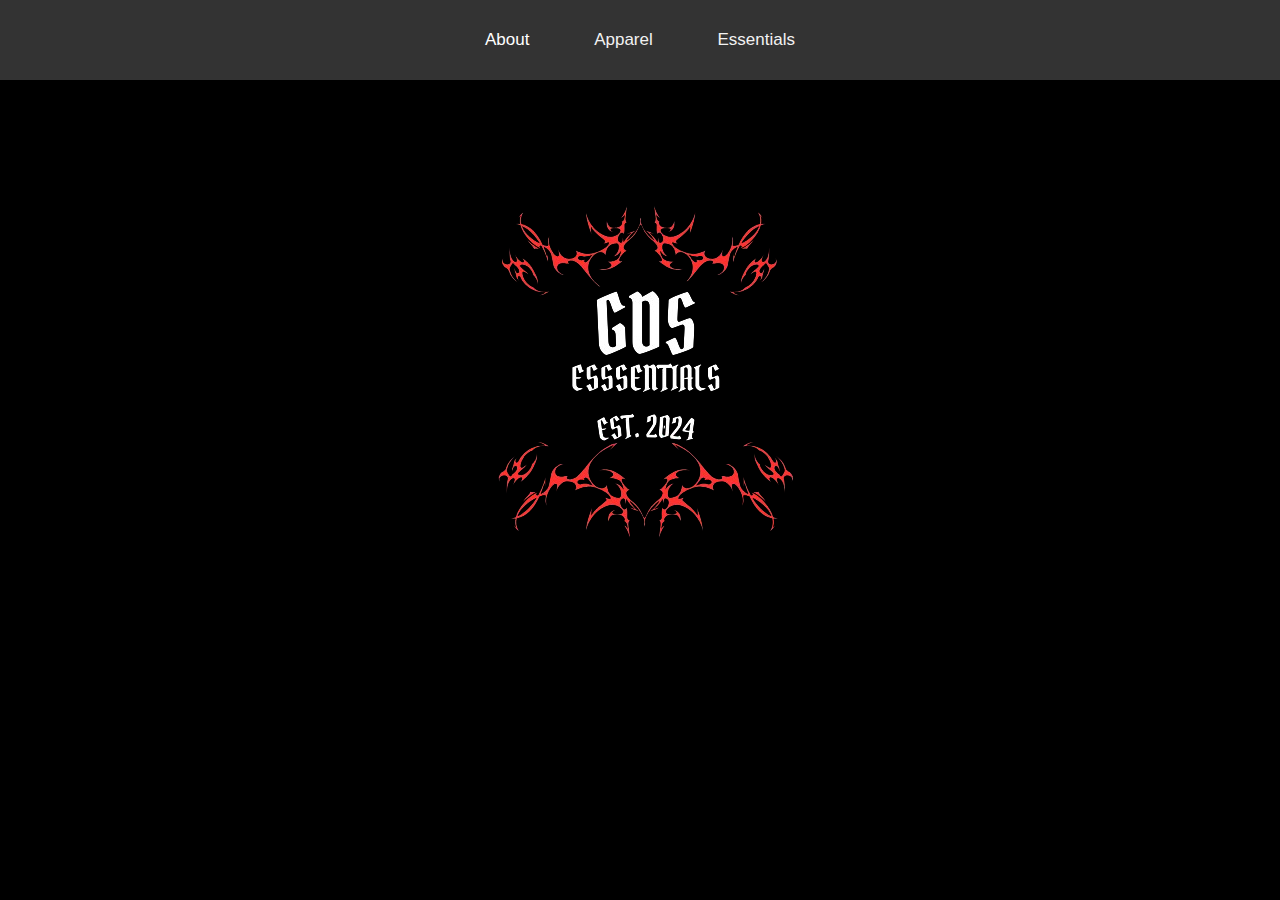
<file: index.html>
<!DOCTYPE html>
<html lang="en">
<head> 
    <meta charset="UTF-8">
    <meta name="viewport" content="width=device-width, initial-scale=1.0">
    <title>GDS ESSENTIALS</title>
    <link rel="stylesheet" href="style.css">
</head>
<body class="home-page">
    <div class="topnav">
        <a class="active" href="about.html">About</a>
        <a href="apparel.html">Apparel</a>
        <a href="essentials.html">Essentials</a>
      </div>
    <img src="GDS-2-removebg-preview.png">
</body>
</html>
</file>
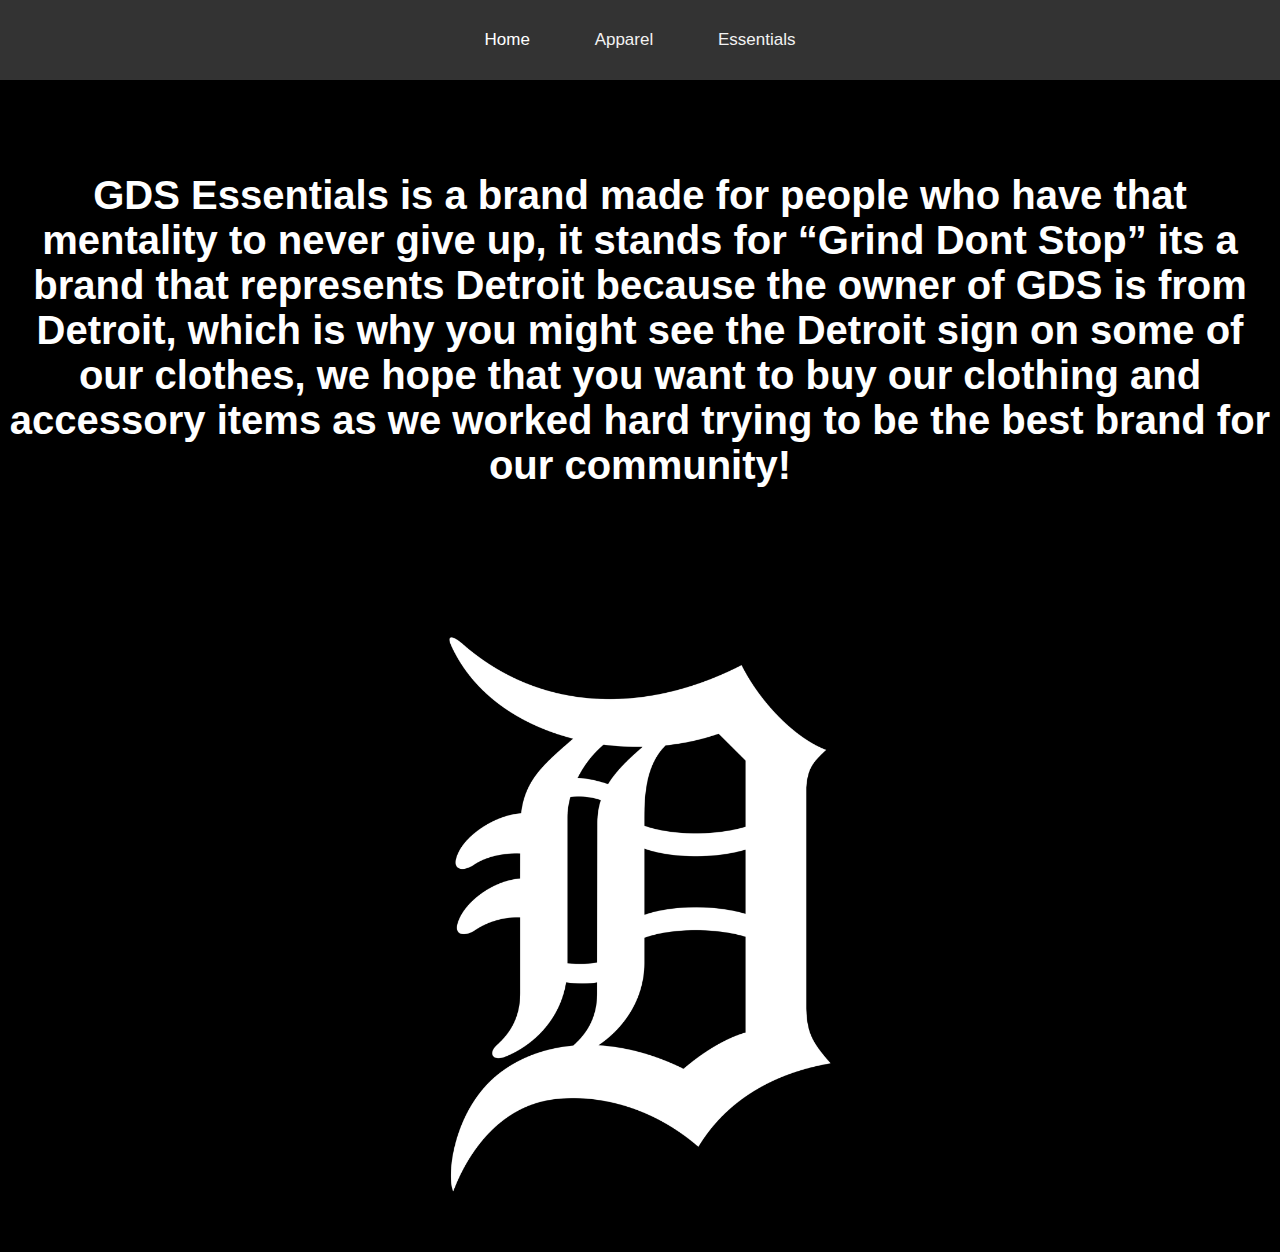
<file: about.html>
<!DOCTYPE html>
<html lang="en">
<head>
    <meta charset="UTF-8">
    <meta name="viewport" content="width=device-width, initial-scale=1.0">
    <title>About me</title>
    <link rel="stylesheet" href="style.css">
</head>
<body>
    <body class="home-page">
        <header>
            <div class="topnav">
                <a class="active" href="index.html">Home</a>
                <a href="apparel.html">Apparel</a>
                <a href="essentials.html">Essentials</a>
              </div>
        </header>
    <h6>  GDS Essentials is a brand made for people who have that mentality
          to never give up, it stands for “Grind Dont Stop” its a brand that 
          represents Detroit because the owner of GDS is from Detroit, which 
          is why you might see the Detroit sign on some of our clothes, we hope
         that you want to buy our clothing and accessory items as we worked hard
          trying to be the best brand for our community!</h6>
          <img src="Untitled design-10 copy.png" class="center"  width="500" height="600">
        
        </body>
</html>
</file>
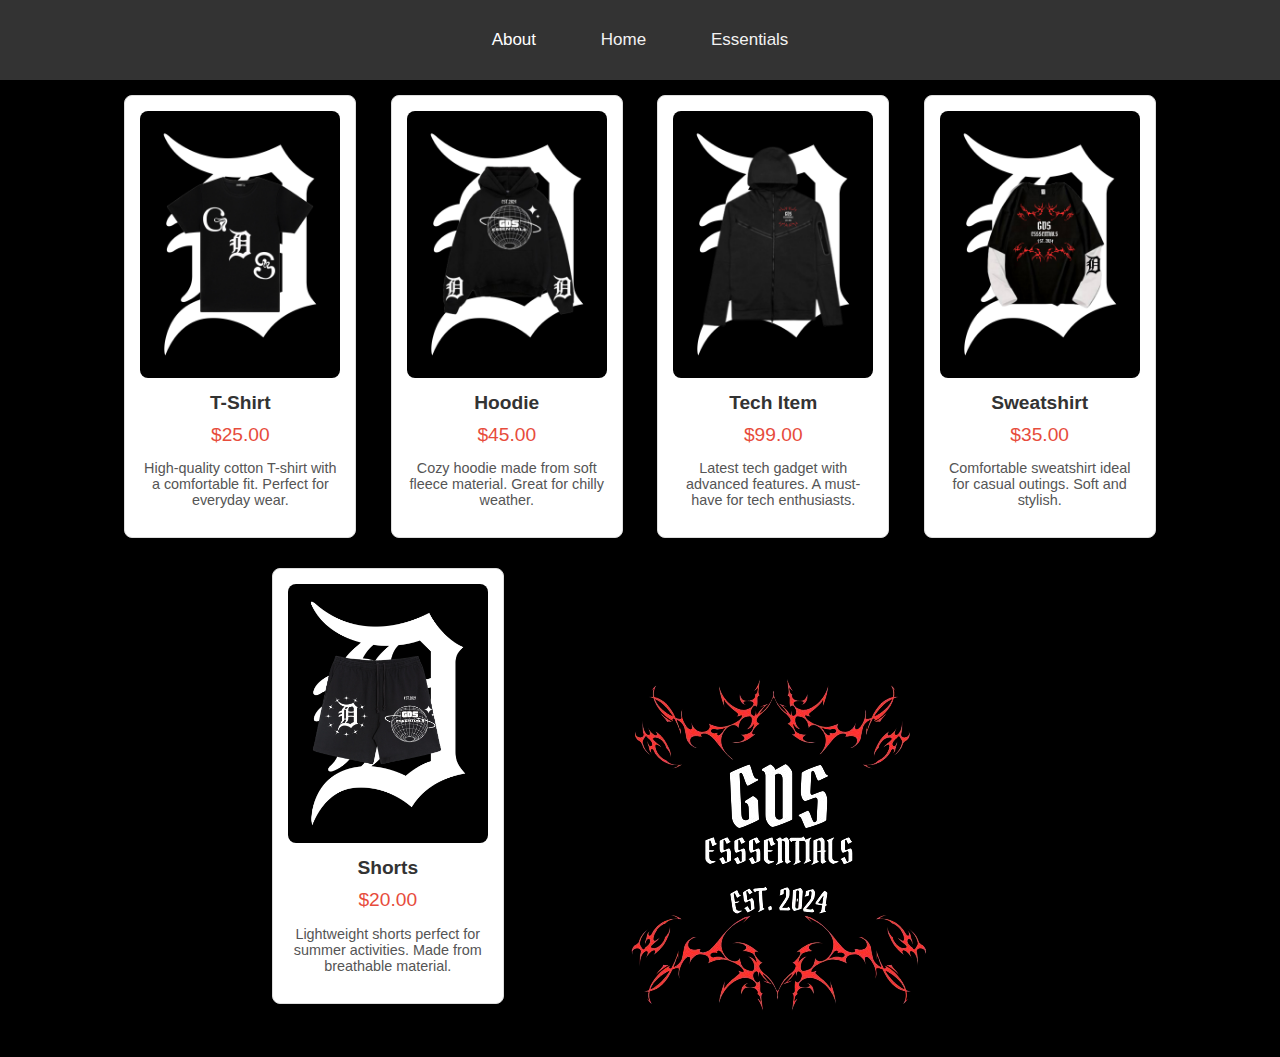
<file: apparel.html>
<!DOCTYPE html>
<html lang="en">
<head>
    <meta charset="UTF-8">
    <meta name="viewport" content="width=device-width, initial-scale=1.0">
    <title>Product Display</title>
    <link rel="stylesheet" href="style.css">
</head>
<body>
    <body class="home-page">
        <header>
            <div class="topnav">
                <a class="active" href="about.html">About</a>
                <a href="index.html">Home</a>
                <a href="essentials.html">Essentials</a>
              </div>
        </header>
    <div class="product">
        <img src="Untitled design-2.png" alt="T-Shirt">
        <h2>T-Shirt</h2>
        <p class="price">$25.00</p>
        <p>High-quality cotton T-shirt with a comfortable fit. Perfect for everyday wear.</p>
    </div>

    <div class="product">
        <img src="Untitled design-4.png" alt="Hoodie">
        <h2>Hoodie</h2>
        <p class="price">$45.00</p>
        <p>Cozy hoodie made from soft fleece material. Great for chilly weather.</p>
    </div>

    <div class="product">
        <img src="Untitled design-9.png" alt="Tech">
        <h2>Tech Item</h2>
        <p class="price">$99.00</p>
        <p>Latest tech gadget with advanced features. A must-have for tech enthusiasts.</p>
    </div>

    <div class="product">
        <img src="Untitled design.png" alt="Sweatshirt">
        <h2>Sweatshirt</h2>
        <p class="price">$35.00</p>
        <p>Comfortable sweatshirt ideal for casual outings. Soft and stylish.</p>
    </div>

    <div class="product">
        <img src="Your paragraph text.png" alt="Shorts">
        <h2>Shorts</h2>
        <p class="price">$20.00</p>
        <p>Lightweight shorts perfect for summer activities. Made from breathable material.</p>
    </div>

    <img src="GDS-2-removebg-preview.png">
</body>
</html>
</file>
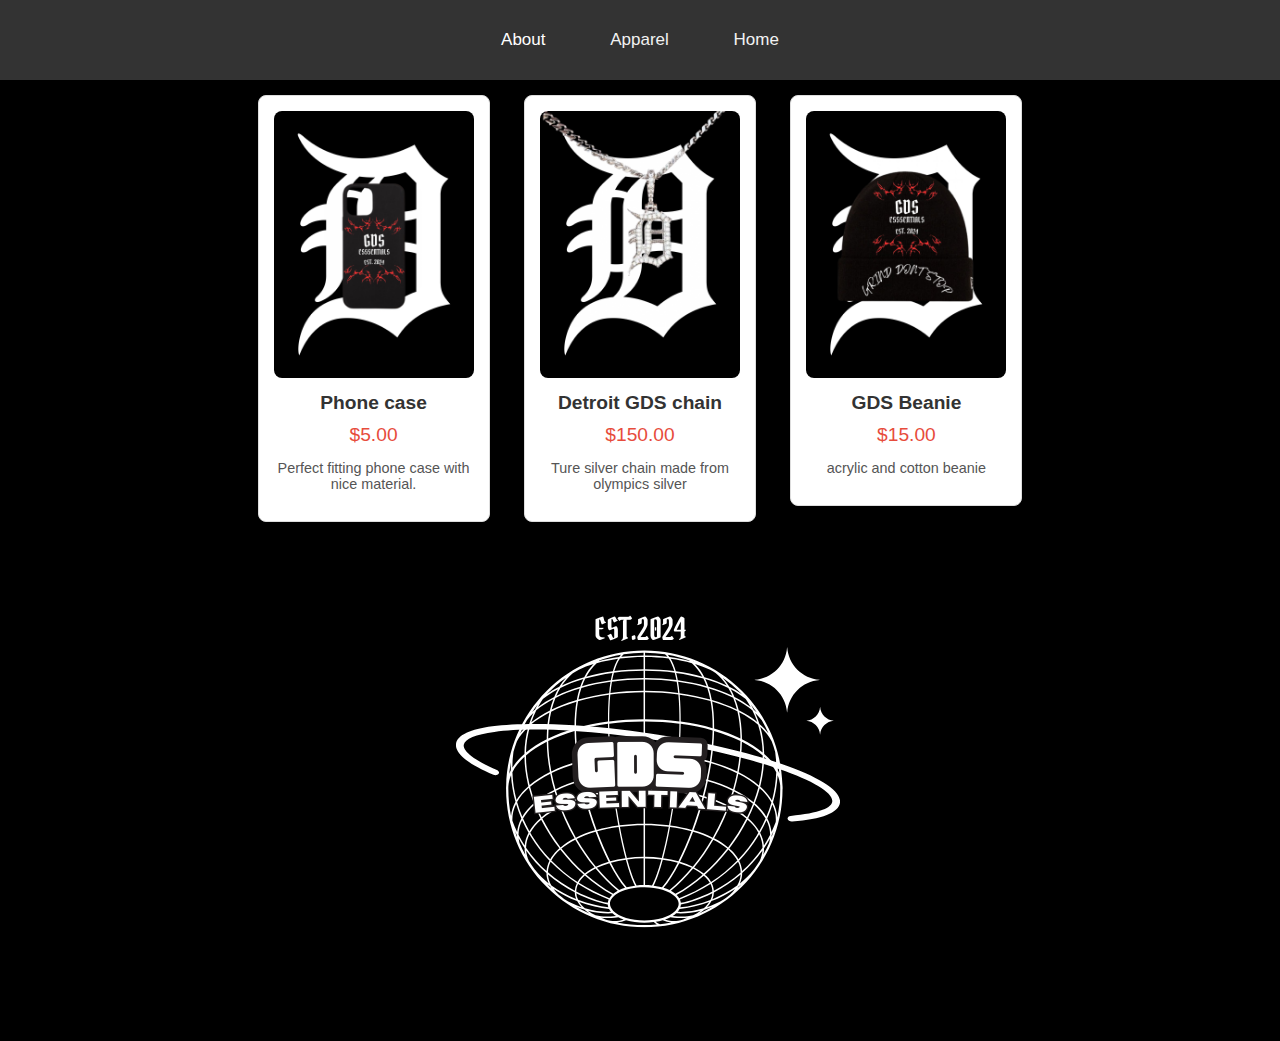
<file: essentials.html>
<!DOCTYPE html>
<html lang="en">
<head>
    <meta charset="UTF-8">
    <meta name="viewport" content="width=device-width, initial-scale=1.0">
    <title>Document</title>
    <link rel="stylesheet" href="style.css">

</head>
<body>
    <body class="home-page">
        <header>
            <div class="topnav">
                <a class="active" href="about.html">About</a>
                <a href="apparel.html">Apparel</a>
                <a href="index.html">Home</a>
              </div>
        </header>
    <div class="product">
        <img src="Untitled design-5 copy.png" alt="Phone case" width="400" height="600">
        <h2>Phone case</h2>
        <p class="price">$5.00</p>
        <p>Perfect fitting phone case with nice material.</p>
    </div>

    <div class="product">
        <img src="Untitled design-12 copy.png" alt="Siver Det Chain" width="400" height="600">
        <h2>Detroit GDS chain</h2>
        <p class="price">$150.00</p>
        <p>Ture silver chain made from olympics silver</p>
    </div>

    <div class="product">
        <img src="Grind dont stop-5 copy 2.png" alt="GDS Beanie" width="400" height="600">
        <h2>GDS Beanie</h2>
        <p class="price">$15.00</p>
        <p> acrylic and cotton beanie</p>
    </div>

    <img src="GDS-3 copy.png">
</body>
</html>
</file>
<file: style.css>
/* Basic reset and styling */
body {
    margin: 0;
    padding: 0;
    font-family: Arial, sans-serif;
    color: #333;
    background-color: black
}

img {
    max-width: 100%;
    height: auto;
}
/* Add a black background color to the top navigation */
.topnav {
    background-color: #333;
    overflow: hidden;
    font-size: 17px;
    padding: 30px;
  }
  
  /* Style the links inside the navigation bar */
  .topnav a {
    float: center;
    color: #f2f2f2;
    text-align: center;
    text-decoration: none;
    padding: 30px;
  }
  
  /* Change the color of links on hover */
  .topnav a:hover {
    background-color: #7f0d0d;
    color: black;
  }
  
  /* Add a color to the active/current link */
  .topnav a.active {
    background-color: #95131300;
    color: white;
  }

/* Styles for the product display page */
.product {
    border: 1px solid #ddd;
    border-radius: 8px;
    box-shadow: 0 0 10px rgba(0, 0, 0, 0.1);
    background-color: #fff;
    padding: 15px;
    margin: 15px;
    text-align: center;
    width: 200px;
    display: inline-block;
    vertical-align: top;
}

.product img {
    border-radius: 8px;
    width: 100%;
    height: auto;
}

.product h2 {
    font-size: 1.2em;
    margin: 10px 0;
}

.product .price {
    color: #e74c3c;
    font-size: 1.2em;
    margin: 10px 0;
}

.product p {
    font-size: 0.9em;
    color: #555;
}
body {
    margin: 0;
    font-family: Arial, sans-serif;
}


.logo {
    max-height: 500px; /* Adjust size of the logo */
    margin-right: 20px; /* Space between logo and nav items */
}

nav {
    display: flex;
    gap: 20px; /* Space between navigation links */
}

nav h3 {
    margin: 0;
}

nav a {
    color: white; /* Text color */
    text-decoration: none; /* Remove underline */
    font-size: 16px; /* Font size */
    padding: 10px 15px; /* Padding around links */
    display: block;
}

nav a:hover {
    background-color: #575757; /* Background color on hover */
    border-radius: 5px; /* Rounded corners */
}
h2, h3, h4 {
    margin: 0.5em 0;
}

/* Styles for the home page */
.home-page {
    text-align: center;
 
}

.logo {
    width: 800px; /* Adjust as needed */
    margin-bottom: 20px;
}

.home-page h2, .home-page h3, .home-page h4 {
    color: #333;
}


h6{
    color: #fff;
    font-size: 40px;
    text-decoration: none;
}

p{
    color: #fff;
}

h2{
    color: #fff;
}
</file>
